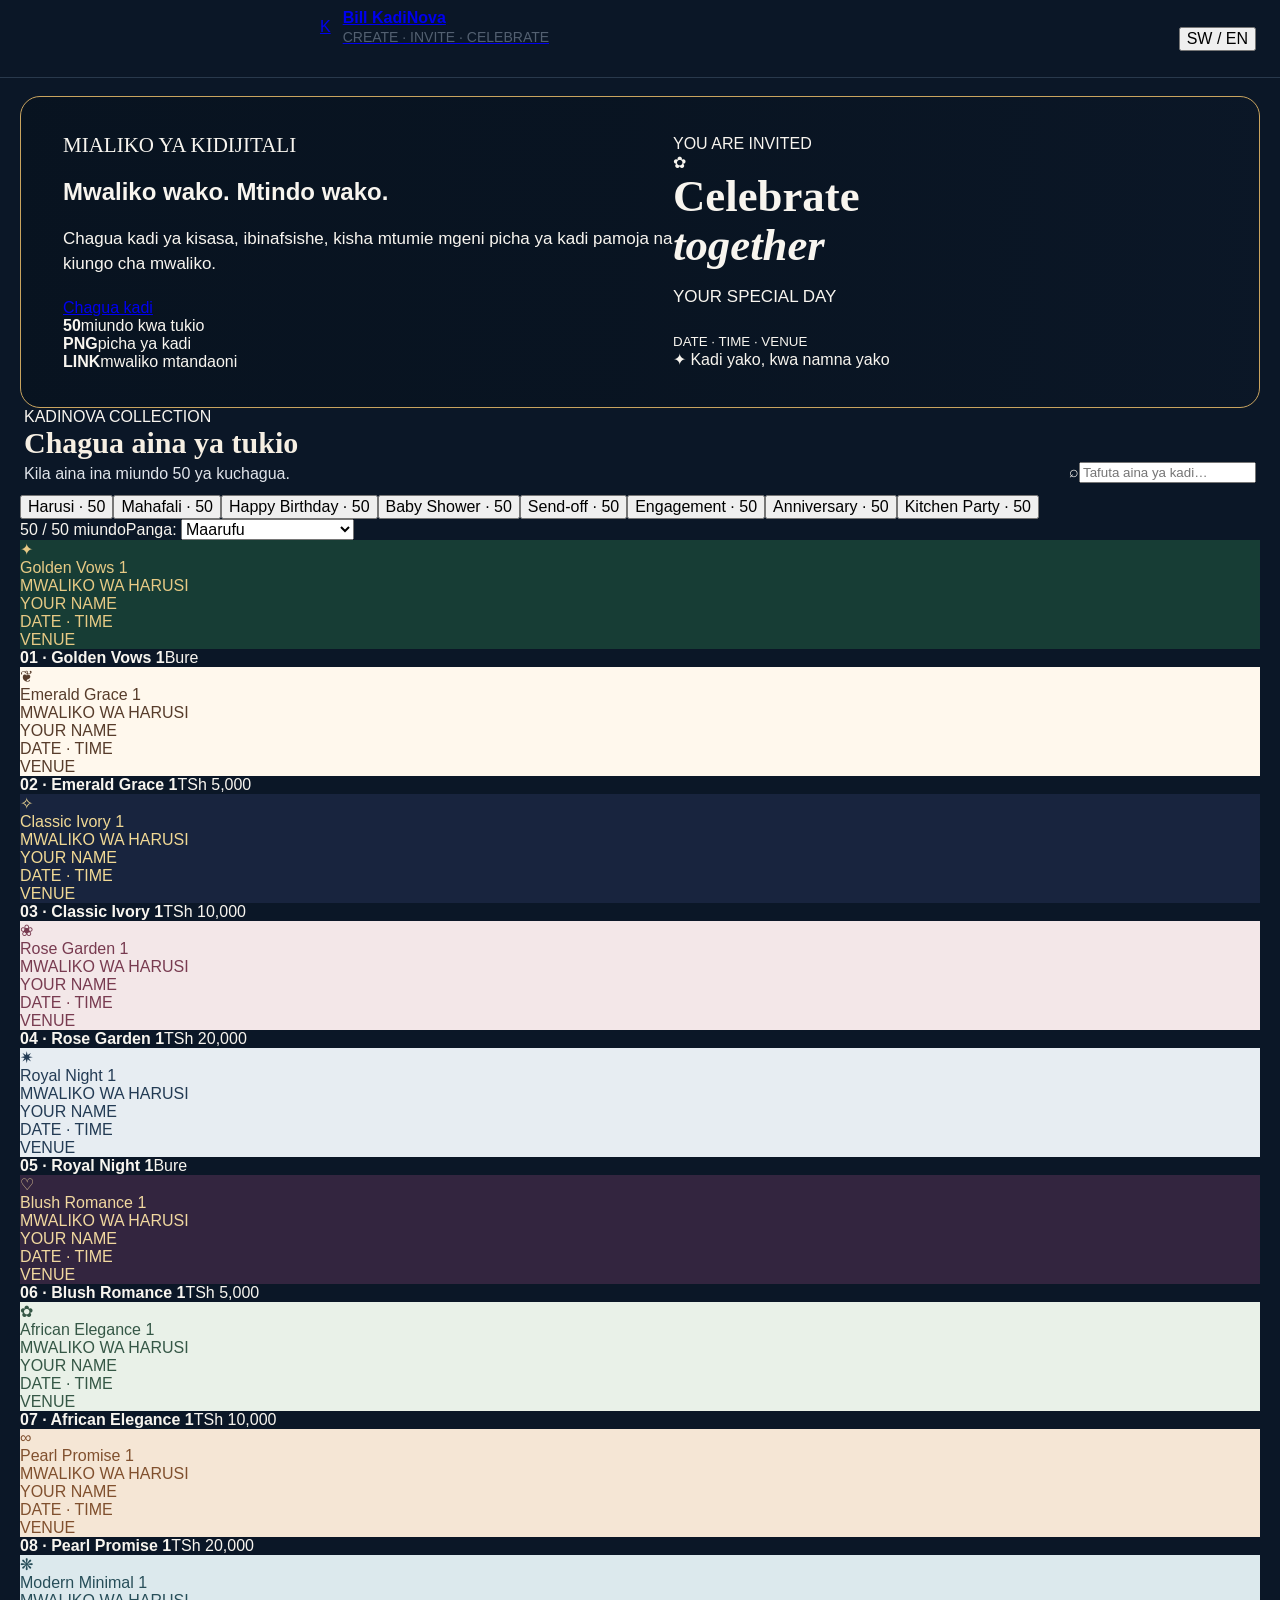
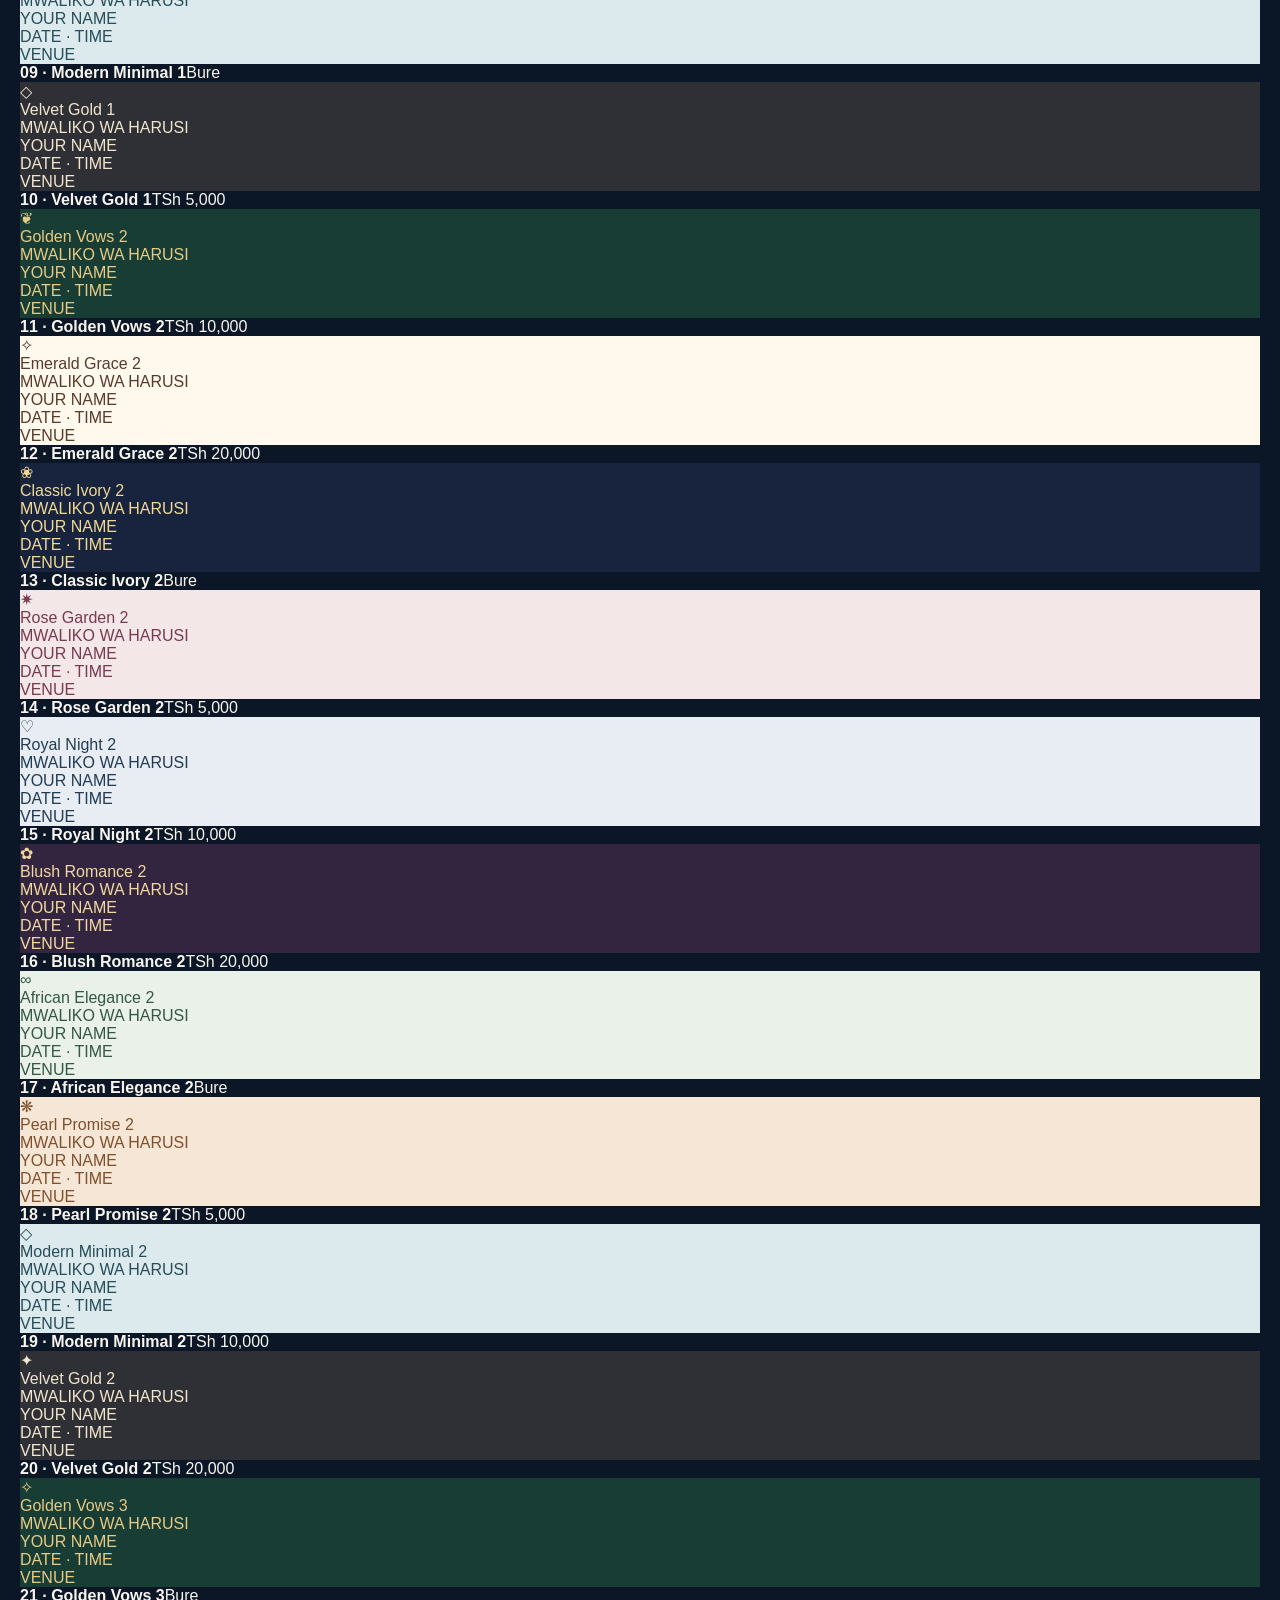
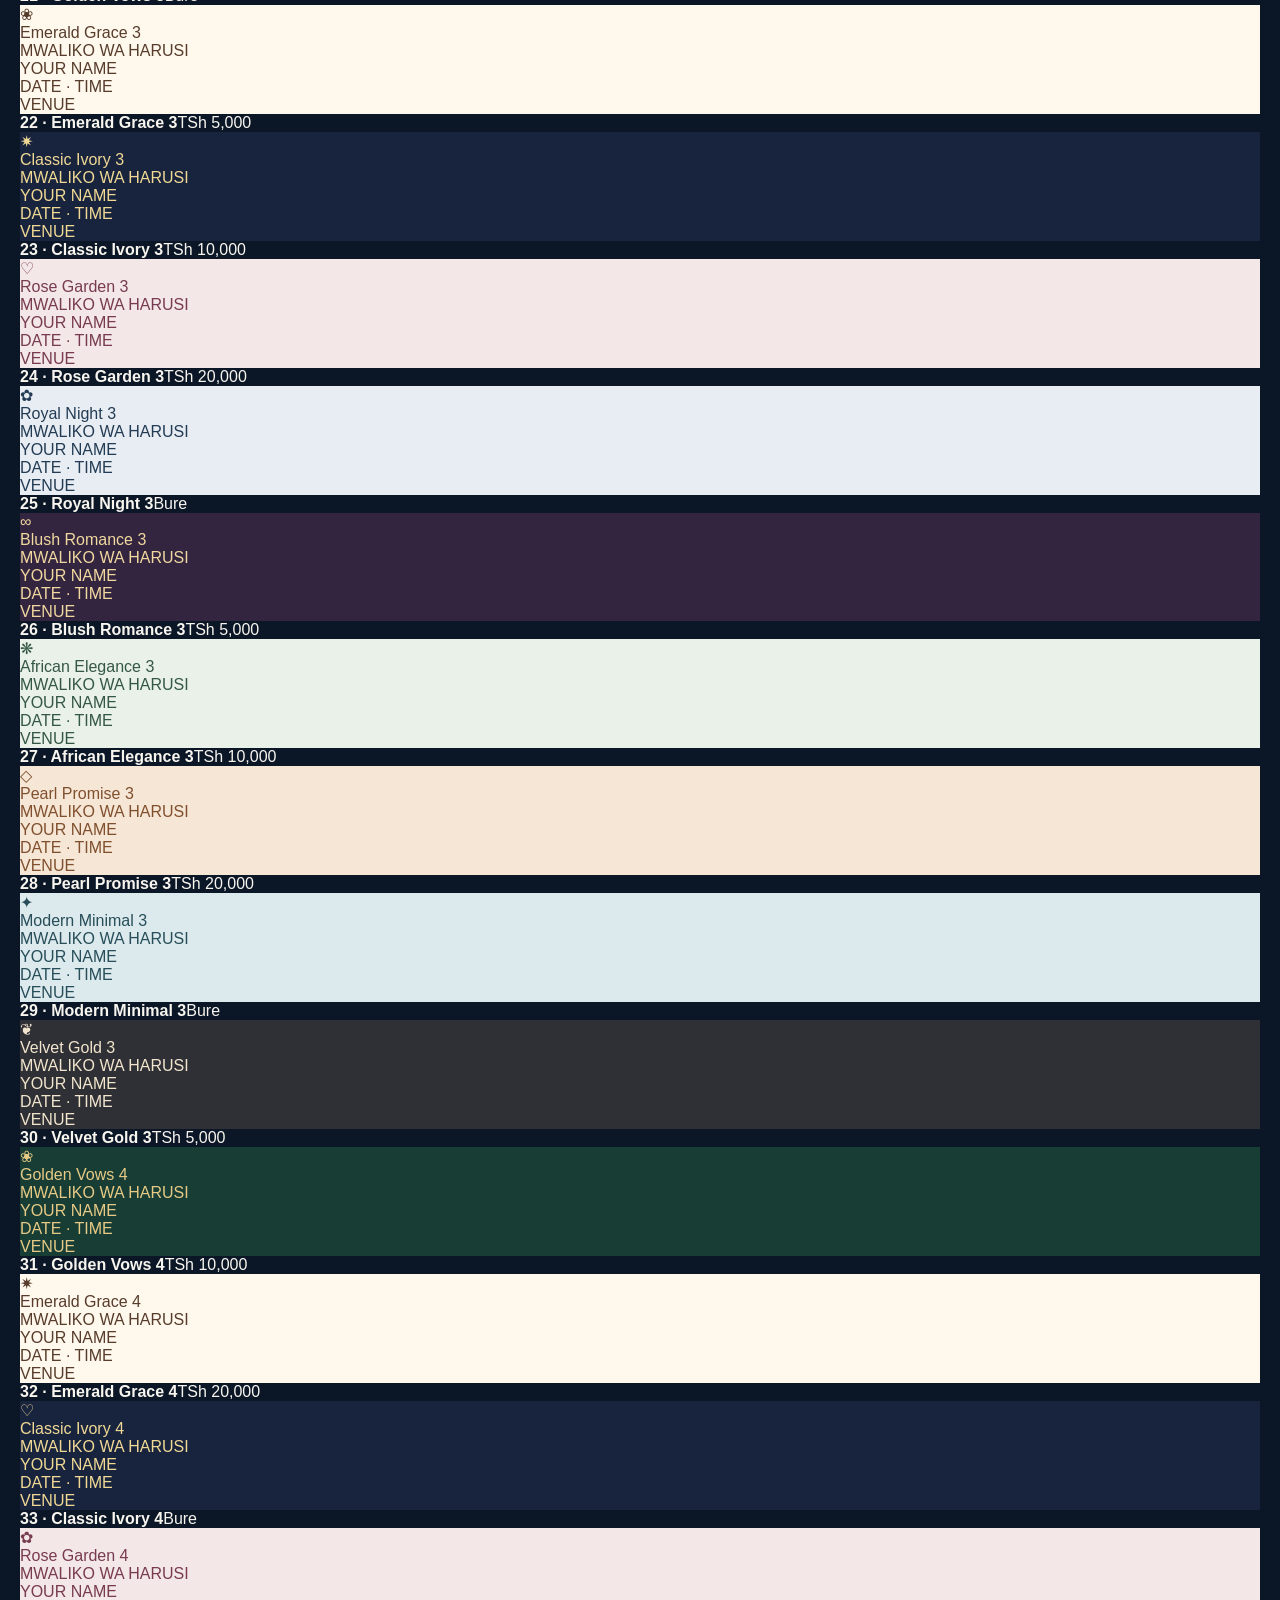
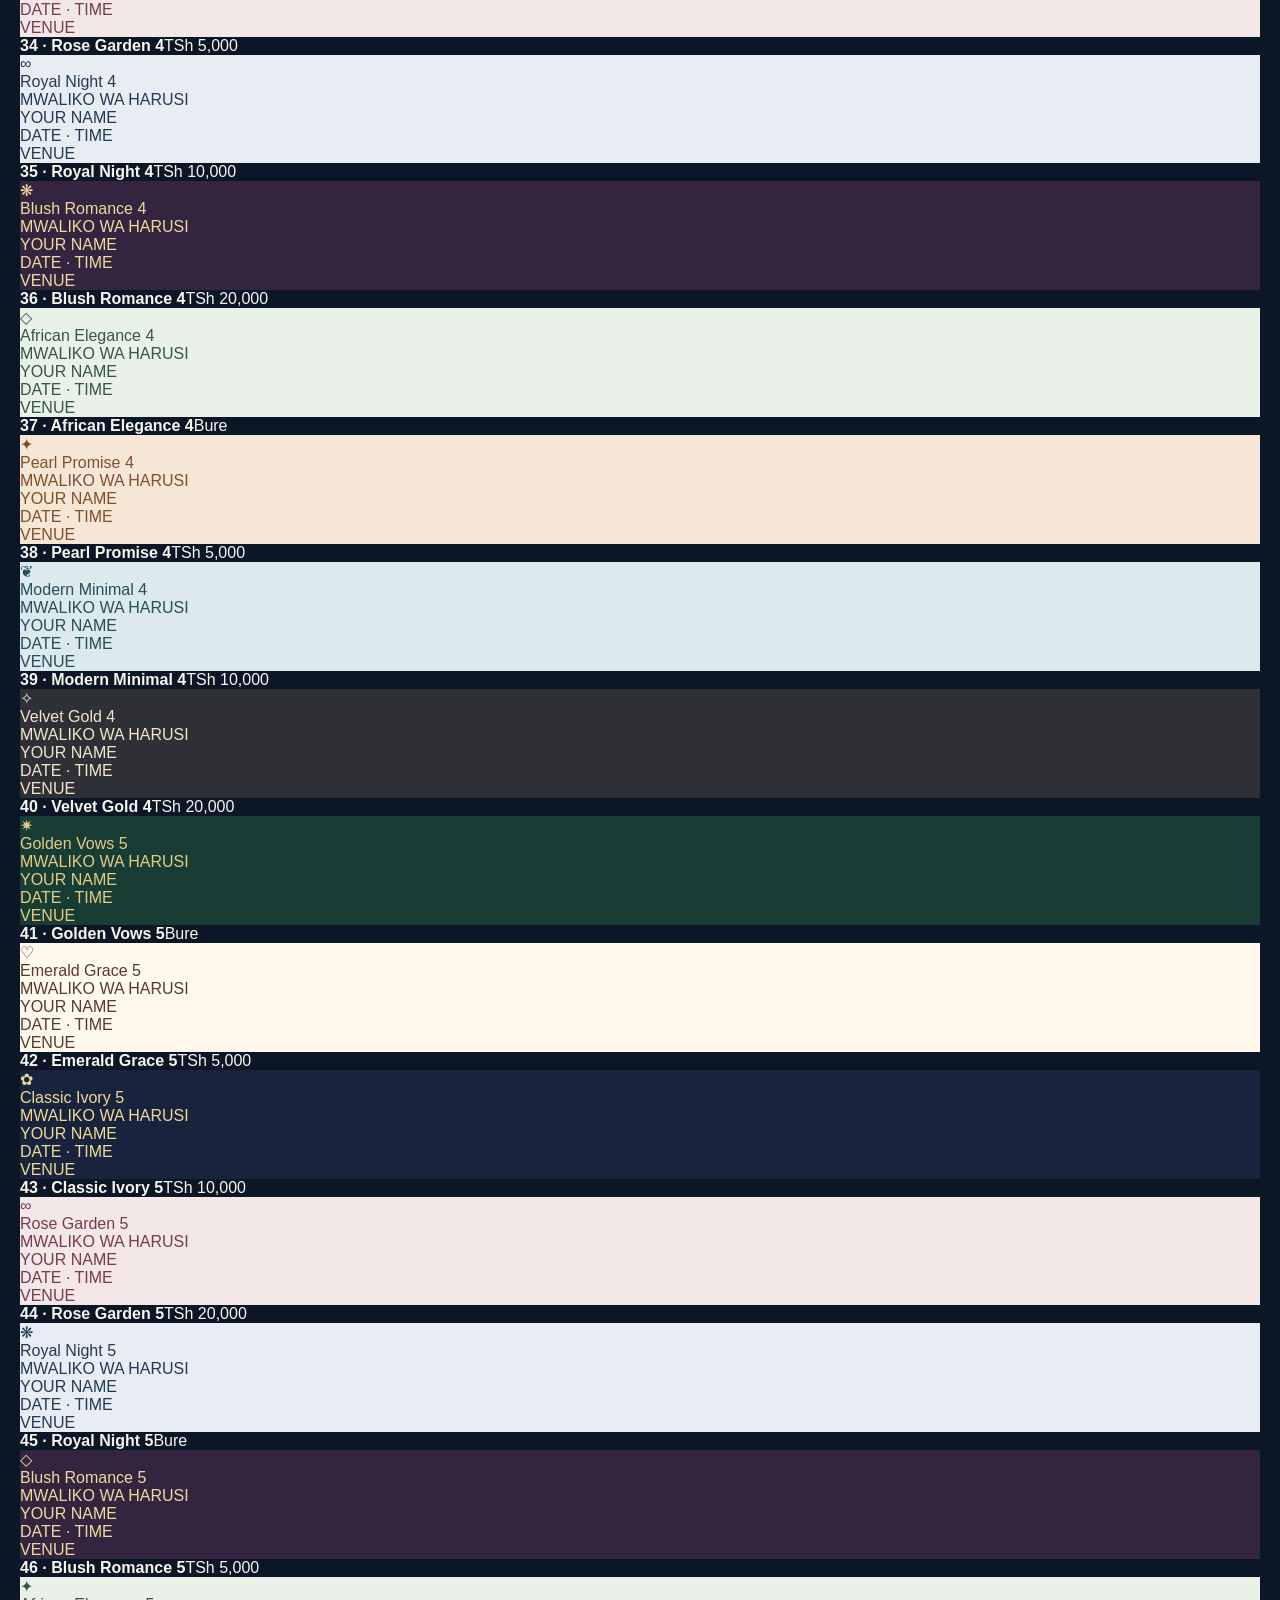
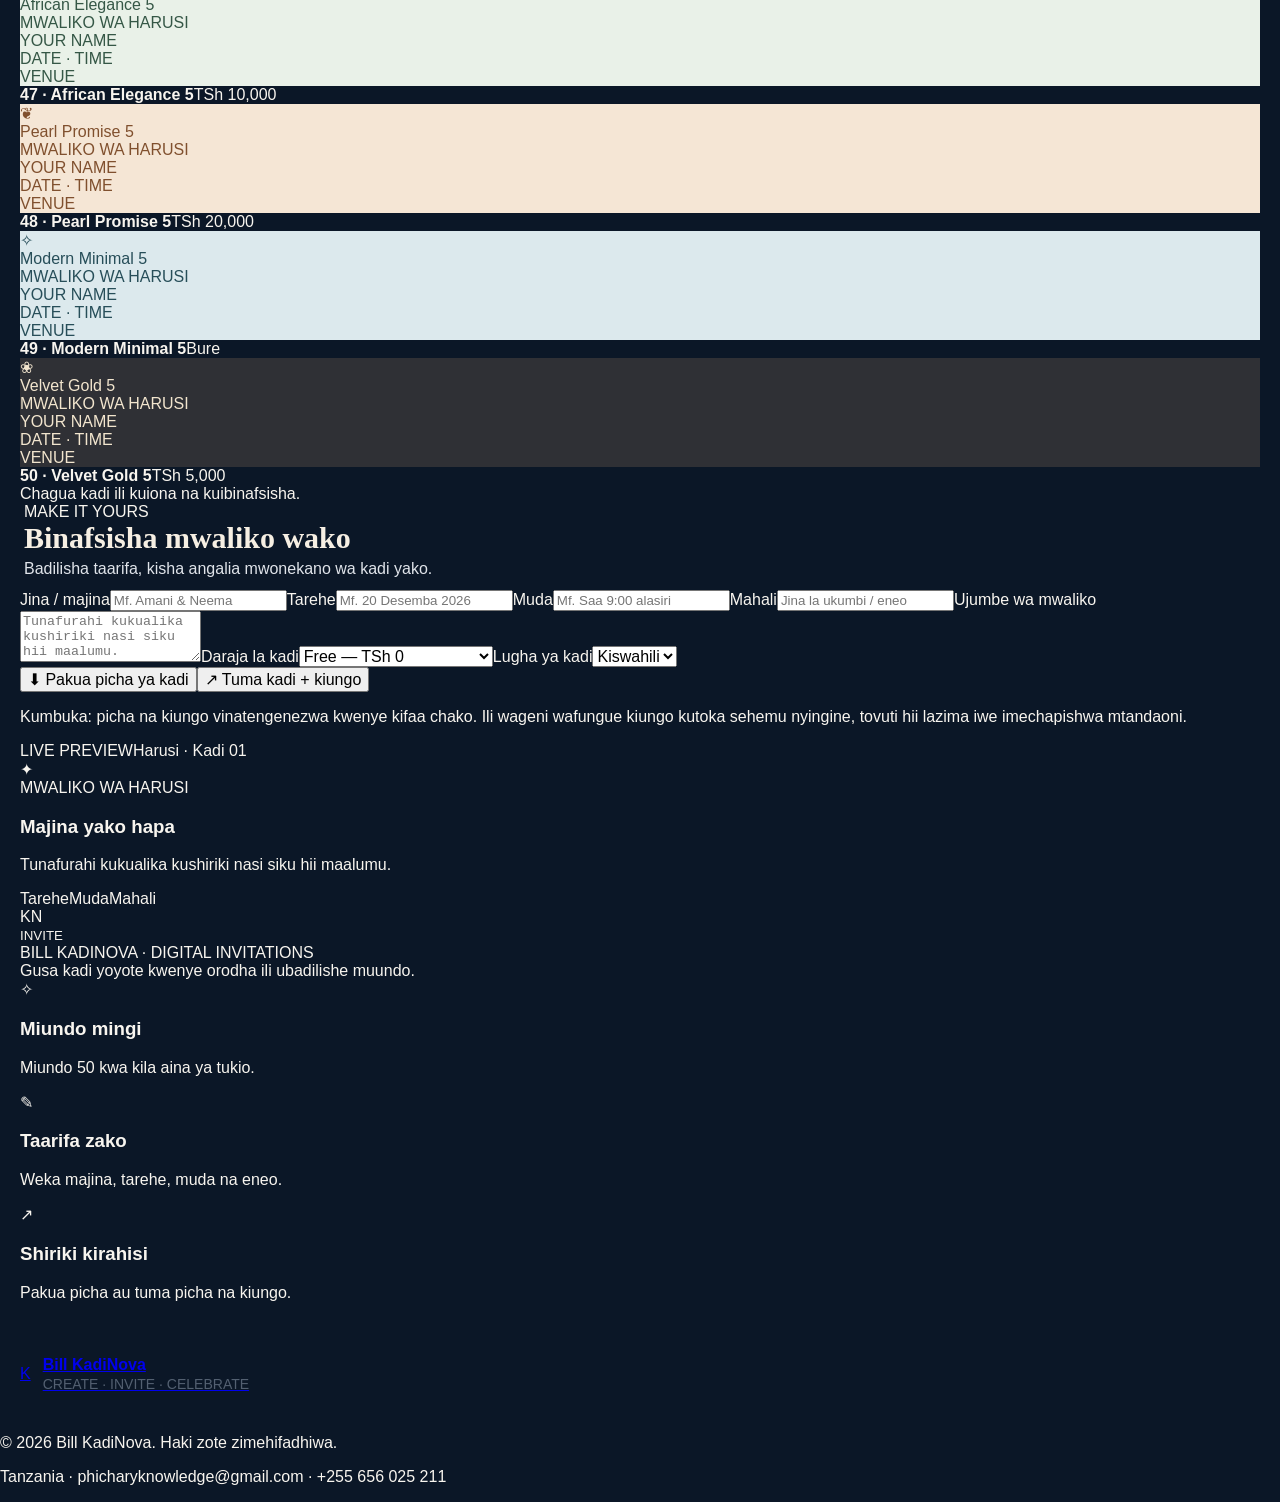
<file: index.html>
<!doctype html>
<html lang="sw">
<head>
  <meta charset="utf-8"><meta name="viewport" content="width=device-width,initial-scale=1">
  <meta name="theme-color" content="#101827">
  <title>Bill KadiNova | Digital Invitations</title>
  <link rel="stylesheet" href="style.css">
  <script src="script.js" defer></script>
</head>
<body>
<header class="topbar"><a class="brand" href="#home"><span class="brand-mark">K</span><span><b>Bill KadiNova</b><small>CREATE · INVITE · CELEBRATE</small></span></a><button id="languageBtn" class="quiet-btn" type="button">SW / EN</button></header>
<main>
  <section id="home" class="hero">
    <div class="hero-copy"><span class="eyebrow" data-sw="MIALIKO YA KIDIJITALI" data-en="DIGITAL INVITATIONS">MIALIKO YA KIDIJITALI</span><h1 data-sw="Mwaliko wako. Mtindo wako." data-en="Your invitation. Your style.">Mwaliko wako. Mtindo wako.</h1><p data-sw="Chagua kadi ya kisasa, ibinafsishe, kisha mtumie mgeni picha ya kadi pamoja na kiungo cha mwaliko." data-en="Choose a modern card, personalize it, then send guests the card image and invitation link.">Chagua kadi ya kisasa, ibinafsishe, kisha mtumie mgeni picha ya kadi pamoja na kiungo cha mwaliko.</p><a class="primary-btn" href="#catalog" data-sw="Chagua kadi" data-en="Browse cards">Chagua kadi</a><div class="hero-stats"><div><strong>50</strong><span data-sw="miundo kwa tukio" data-en="designs per event">miundo kwa tukio</span></div><div><strong>PNG</strong><span data-sw="picha ya kadi" data-en="card image">picha ya kadi</span></div><div><strong>LINK</strong><span data-sw="mwaliko mtandaoni" data-en="online invitation">mwaliko mtandaoni</span></div></div></div>
    <div class="hero-art"><div class="art-glow"></div><div class="sample-card"><span class="sample-top">YOU ARE INVITED</span><div class="sample-flower">✿</div><h2>Celebrate<br><i>together</i></h2><div class="sample-line"></div><p>YOUR SPECIAL DAY</p><small>DATE · TIME · VENUE</small></div><div class="floating-note">✦ Kadi yako, kwa namna yako</div></div>
  </section>
  <section id="catalog" class="section"><div class="section-heading"><div><span class="eyebrow">KADINOVA COLLECTION</span><h2 data-sw="Chagua aina ya tukio" data-en="Choose your event">Chagua aina ya tukio</h2><p data-sw="Kila aina ina miundo 50 ya kuchagua." data-en="Each event category has 50 designs to explore.">Kila aina ina miundo 50 ya kuchagua.</p></div><div class="search-wrap"><span>⌕</span><input id="searchInput" type="search" placeholder="Tafuta aina ya kadi…" aria-label="Tafuta aina ya kadi"></div></div>
    <div id="eventTabs" class="event-tabs" aria-label="Aina za matukio"></div>
    <div class="catalog-toolbar"><span id="resultsCount">Miundo 50</span><label><span data-sw="Panga:" data-en="Sort:">Panga:</span> <select id="sortSelect"><option value="featured">Maarufu</option><option value="price-low">Bei: chini kwenda juu</option><option value="price-high">Bei: juu kwenda chini</option></select></label></div>
    <div id="cardGrid" class="card-grid"></div><div class="load-note" id="loadNote">Chagua kadi ili kuiona na kuibinafsisha.</div>
  </section>
  <section id="editor" class="section editor-section"><div class="section-heading"><div><span class="eyebrow">MAKE IT YOURS</span><h2 data-sw="Binafsisha mwaliko wako" data-en="Personalize your invitation">Binafsisha mwaliko wako</h2><p data-sw="Badilisha taarifa, kisha angalia mwonekano wa kadi yako." data-en="Edit the details and preview your card.">Badilisha taarifa, kisha angalia mwonekano wa kadi yako.</p></div></div>
    <div class="editor-layout"><div class="editor-form"><div class="field-grid"><label><span data-sw="Jina / majina" data-en="Name(s)">Jina / majina</span><input id="nameField" maxlength="70" placeholder="Mf. Amani & Neema"></label><label><span data-sw="Tarehe" data-en="Date">Tarehe</span><input id="dateField" placeholder="Mf. 20 Desemba 2026"></label><label><span data-sw="Muda" data-en="Time">Muda</span><input id="timeField" placeholder="Mf. Saa 9:00 alasiri"></label><label><span data-sw="Mahali" data-en="Venue">Mahali</span><input id="venueField" maxlength="90" placeholder="Jina la ukumbi / eneo"></label><label class="wide"><span data-sw="Ujumbe wa mwaliko" data-en="Invitation message">Ujumbe wa mwaliko</span><textarea id="messageField" maxlength="180" rows="3" placeholder="Tunafurahi kukualika kushiriki nasi siku hii maalumu."></textarea></label><label><span data-sw="Daraja la kadi" data-en="Card tier">Daraja la kadi</span><select id="tierField"><option value="free">Free — TSh 0</option><option value="classic">Classic — TSh 5,000</option><option value="premium">Premium — TSh 10,000</option><option value="luxury">Luxury — TSh 20,000</option></select></label><label><span data-sw="Lugha ya kadi" data-en="Card language">Lugha ya kadi</span><select id="cardLanguage"><option value="sw">Kiswahili</option><option value="en">English</option></select></label></div><div class="editor-actions"><button id="downloadBtn" class="secondary-btn" type="button">⬇ Pakua picha ya kadi</button><button id="shareBtn" class="primary-btn" type="button">↗ Tuma kadi + kiungo</button></div><p id="shareStatus" class="status" role="status"></p><p class="fine-print">Kumbuka: picha na kiungo vinatengenezwa kwenye kifaa chako. Ili wageni wafungue kiungo kutoka sehemu nyingine, tovuti hii lazima iwe imechapishwa mtandaoni.</p></div>
      <div class="preview-panel"><div class="preview-top"><span>LIVE PREVIEW</span><span id="selectedDesignLabel">Kadi #01</span></div><div id="liveCard" class="live-card theme-0"><div class="card-inner"><div class="card-ornament">✦</div><div class="card-kicker" id="previewKicker">MWALIKO WA HARUSI</div><h3 id="previewName">Majina yako hapa</h3><div class="preview-divider"></div><p id="previewMessage">Tunafurahi kukualika kushiriki nasi siku hii maalumu.</p><div class="preview-details"><span id="previewDate">Tarehe</span><span id="previewTime">Muda</span><span id="previewVenue">Mahali</span></div><div class="card-qr" aria-label="Msimbo wa mwaliko">KN<br><small>INVITE</small></div><div class="card-footer">BILL KADINOVA · DIGITAL INVITATIONS</div></div></div><div class="preview-tip">Gusa kadi yoyote kwenye orodha ili ubadilishe muundo.</div></div></div>
  </section>
  <section class="features"><div><span class="feature-icon">✧</span><h3 data-sw="Miundo mingi" data-en="Plenty of designs">Miundo mingi</h3><p data-sw="Miundo 50 kwa kila aina ya tukio." data-en="50 designs for every event category.">Miundo 50 kwa kila aina ya tukio.</p></div><div><span class="feature-icon">✎</span><h3 data-sw="Taarifa zako" data-en="Your details">Taarifa zako</h3><p data-sw="Weka majina, tarehe, muda na eneo." data-en="Add names, date, time and venue.">Weka majina, tarehe, muda na eneo.</p></div><div><span class="feature-icon">↗</span><h3 data-sw="Shiriki kirahisi" data-en="Easy sharing">Shiriki kirahisi</h3><p data-sw="Pakua picha au tuma picha na kiungo." data-en="Download the image or share image and link.">Pakua picha au tuma picha na kiungo.</p></div></section>
</main>
<footer><a class="brand footer-brand" href="#home"><span class="brand-mark">K</span><span><b>Bill KadiNova</b><small>CREATE · INVITE · CELEBRATE</small></span></a><p>© <span id="year"></span> Bill KadiNova. Haki zote zimehifadhiwa.</p><p class="footer-contact">Tanzania · phicharyknowledge@gmail.com · +255 656 025 211</p></footer>
<div id="toast" class="toast" role="status" aria-live="polite"></div>
</body></html>
</file>
<file: style.css>
:root{
      --navy:#0b1727; --navy2:#101f32; --cream:#f6efe3; --gold:#d7ad62;
      --pink:#f4a9bb; --ink:#101827; --muted:#b8c2d0; --line:#29394c;
    }
    *{box-sizing:border-box}
    body{margin:0;background:var(--navy);color:#f8f5ef;font-family:Arial,Helvetica,sans-serif}
    button,select{font:inherit}
    button{cursor:pointer}
    .topbar{height:78px;display:flex;align-items:center;justify-content:space-between;padding:12px 24px 12px 300px;border-bottom:1px solid var(--line);gap:16px}
    .brand-mobile{display:none}
    .language{display:flex;gap:6px;background:#17263a;padding:5px;border-radius:28px}
    .language button{border:0;border-radius:24px;padding:10px 15px;background:transparent;color:#fff}
    .language button.active{background:#f5dba7;color:#142033;font-weight:700}
    .tools{display:flex;gap:20px;font-size:23px}
    .layout{display:grid;grid-template-columns:284px minmax(0,1fr);min-height:calc(100vh - 78px)}
    aside{background:var(--cream);color:var(--ink);padding:20px 16px;display:flex;flex-direction:column;position:fixed;top:0;bottom:0;width:284px}
    .brand{display:flex;align-items:center;gap:12px;padding:2px 20px 26px}
    .logo{font-size:36px;color:#b88937}
    .brand h1{font-family:Georgia,serif;font-size:30px;margin:0}
    .brand small{display:block;font-size:14px;color:#536071;margin-top:2px}
    nav{display:grid;gap:8px}
    nav button{border:0;background:transparent;color:#172033;text-align:left;padding:17px 18px;border-radius:16px;font-size:16px}
    nav button.active{background:#dfbd78;font-weight:700}
    .quote{margin:auto 18px 18px;text-align:center;color:#354052;font-family:Georgia,serif;font-style:italic;line-height:1.65;font-size:19px}
    main{grid-column:2;padding:18px 20px 36px;min-width:0}
    .hero{min-height:260px;border:1px solid #c9a45f;border-radius:20px;overflow:hidden;position:relative;display:flex;align-items:center;padding:36px 42px;background:linear-gradient(90deg,rgba(8,19,32,.97),rgba(8,19,32,.76) 48%,rgba(8,19,32,.06)),url('https://images.unsplash.com/photo-1519741497674-611481863552?auto=format&fit=crop&w=1600&q=85') center/cover}
    .hero-copy{max-width:610px;position:relative;z-index:1}
    .hero .eyebrow{font-family:Georgia,serif;font-size:21px;margin:0 0 6px}
    .hero h2{font: bold clamp(30px,3.5vw,48px)/1.1 Georgia,serif;margin:0 0 14px}
    .hero h2 span{color:var(--gold)}
    .hero p{font-size:17px;line-height:1.5;margin:0 0 22px}
    .primary{border:0;border-radius:30px;background:#f5dba7;color:#152033;font-weight:700;padding:15px 23px}
    .categories{display:grid;grid-template-columns:repeat(7,minmax(95px,1fr));gap:12px;margin:20px 0 28px}
    .category{border:1px solid var(--line);background:var(--navy2);border-radius:17px;min-height:112px;color:#fff;display:flex;flex-direction:column;align-items:center;justify-content:center;gap:10px;padding:12px 6px}
    .category .emoji{font-size:30px;color:var(--pink)}
    .category span:last-child{font-size:14px;text-align:center}
    .section-heading{display:flex;align-items:end;justify-content:space-between;gap:12px;margin:0 4px 12px}
    .section-heading h2{font: bold 30px Georgia,serif;margin:0 0 5px;color:var(--cream)}
    .section-heading p{margin:0;color:#e0e4ea}
    .link-btn{background:transparent;border:0;color:var(--gold);font-weight:700}
    .cards{display:grid;grid-template-columns:repeat(4,minmax(0,1fr));gap:16px}
    .card{background:var(--navy2);border:1px solid #1b2c40;border-radius:18px;padding:12px;min-width:0;cursor:pointer;transition:transform .18s ease,border-color .18s ease,box-shadow .18s ease}
    .card:hover,.card:focus-visible{transform:translateY(-3px);border-color:var(--gold);box-shadow:0 10px 28px #0004;outline:none}
    .preview{aspect-ratio:1/1;overflow:hidden;border-radius:12px;background:linear-gradient(135deg,#15263d,#8b6a48 55%,#f4dba5);position:relative;display:flex;align-items:center;justify-content:center}
    .preview img{width:100%;height:100%;object-fit:cover;display:block;position:relative;z-index:1}
    .preview.image-fallback:before{content:attr(data-fallback-title);position:absolute;inset:12px;border:1px solid #e8cf8c;border-radius:8px;display:flex;align-items:center;justify-content:center;text-align:center;padding:12px;color:#f8e7b6;font: bold 20px/1.3 Georgia,serif;white-space:pre-line;background:radial-gradient(circle at top,#314763,#101a2b 72%);z-index:0}
    .preview.image-fallback img{display:none}
    .card h3{font-size:16px;margin:13px 2px 9px;line-height:1.3}
    .price{color:#f4d58d;font-size:18px;font-weight:700;margin:0 2px 13px}
    .buy{width:100%;border:0;border-radius:28px;background:var(--pink);color:#172033;padding:13px 8px;font-weight:700}
    .note{color:var(--muted);font-size:13px;line-height:1.5;margin:22px 4px 0}
    .toast{position:fixed;bottom:18px;left:50%;transform:translateX(-50%);background:var(--cream);color:var(--ink);padding:13px 18px;border-radius:14px;box-shadow:0 8px 30px #0007;display:none;z-index:10;max-width:90%;text-align:center}

    .modal-backdrop{position:fixed;inset:0;background:rgba(3,9,17,.78);z-index:30;display:flex;align-items:center;justify-content:center;padding:16px;overflow:auto}
    .modal-backdrop[hidden]{display:none!important}
    .modal{position:relative;width:min(620px,100%);max-height:92vh;overflow:auto;background:#f8f2e8;color:#172033;border-radius:22px;padding:28px;box-shadow:0 24px 70px #0008}
    .modal-close{position:absolute;right:14px;top:12px;border:0;background:#e8dece;border-radius:50%;width:38px;height:38px;font-size:28px;color:#172033}
    .modal-kicker{color:#8a6426;font-weight:800;letter-spacing:2px;font-size:12px;margin:0 0 6px}
    .modal h2{font: bold 28px Georgia,serif;margin:0 40px 8px 0;color:#142033}
    .modal-description,.modal>p:not(.modal-kicker):not(.modal-note){color:#4a5565;line-height:1.5}
    #inviteForm{display:grid;gap:13px;margin-top:18px}
    #inviteForm label{display:grid;gap:6px;font-size:14px;font-weight:700}
    #inviteForm input,#inviteForm textarea{width:100%;border:1px solid #c8c0b3;border-radius:10px;padding:12px;background:#fff;color:#142033;font:inherit;min-width:0}
    .form-row{display:grid;grid-template-columns:1fr 1fr;gap:12px}
    .modal-actions{display:flex;gap:10px;flex-wrap:wrap;margin-top:4px}
    .modal-actions button,.secondary{border:0;border-radius:24px;padding:13px 18px;font-weight:700}
    .secondary{background:#e4d8c5;color:#172033}
    .invite-preview{margin-top:18px;padding:22px;border:2px solid #d2ae65;border-radius:14px;text-align:center;background:linear-gradient(145deg,#102139,#243b54);color:#fff7e4;position:relative;transform-style:preserve-3d;transition:transform .65s ease;cursor:pointer;overflow:hidden}
    .invite-preview.is-flipped{transform:rotateY(180deg)}
    .invite-preview h3{font: bold 24px Georgia,serif;color:#f3d590;margin:8px 0}
    .invite-preview p{margin:6px 0;white-space:pre-wrap}
    .invite-preview .qr-wrap{margin:18px auto 0;padding:10px;background:#fff;border-radius:12px;width:max-content;max-width:100%;text-align:center;color:#142033;transform:rotateY(0deg)}
    .invite-preview .qr-wrap img{display:block;width:116px;height:116px;max-width:100%}
    .invite-preview .qr-wrap small{display:block;margin-top:6px;font-size:11px}
    .flip-preview-btn{margin-top:12px}
    .modal-note{font-size:12px;color:#667080;margin:18px 0 0}
    .payment-options{display:grid;grid-template-columns:1fr 1fr;gap:10px;margin-top:18px}
    .payment-options button{border:1px solid #c6bba8;border-radius:12px;background:#fff;padding:15px;color:#172033;text-align:left;font-weight:700}
    .payment-options button:focus,.payment-options button:hover{border-color:#b88937;background:#fff6e3}
    .payment-feedback{font-weight:700;color:#7a5420;min-height:24px}
    .contact{margin-top:28px;background:#101f32;border:1px solid #29394c;border-radius:18px;padding:24px}
    .contact h2{font: bold 26px Georgia,serif;color:var(--cream)}
    .contact-grid{display:grid;grid-template-columns:repeat(3,minmax(0,1fr));gap:12px;margin-top:18px}
    .contact-item{display:grid;gap:6px;overflow-wrap:anywhere;background:#17263a;padding:14px;border-radius:12px}
    .contact-item a{color:#f5dba7}

    .account-trigger{border:1px solid #53667d;background:#10233a;color:#f8e7b6;border-radius:22px;padding:9px 12px;font:inherit;font-size:12px;cursor:pointer}
    .auth-tabs{display:grid;grid-template-columns:1fr 1fr;gap:8px;margin:18px 0}
    .auth-tabs button{border:1px solid #c8c0b3;border-radius:12px;padding:12px;background:#fff;color:#172033;font-weight:700}
    .auth-tabs button.active{background:#12263e;color:#f5d27d;border-color:#c99b3e}
    .auth-form{display:grid;gap:13px}
    .auth-form label{display:grid;gap:6px;font-size:14px;font-weight:700}
    .auth-form input{width:100%;box-sizing:border-box;border:1px solid #c8c0b3;border-radius:10px;padding:13px;background:#fff;color:#142033;font:inherit}
    .auth-submit{width:100%;margin-top:4px}
    .auth-subtitle{color:#4a5565;line-height:1.5}
    .auth-status{min-height:20px;font-size:13px;line-height:1.45;color:#214c36;overflow-wrap:anywhere}
    .auth-status.error{color:#a22b2b}
    .text-action{border:0;background:transparent;color:#725019;text-decoration:underline;padding:6px;cursor:pointer}

    @media(max-width:1100px){.cards{grid-template-columns:repeat(2,minmax(0,1fr))}.categories{grid-template-columns:repeat(4,minmax(0,1fr))}.topbar{padding-left:300px}}
    @media(max-width:720px){
      .layout{display:block}.topbar{height:auto;padding:12px 14px;flex-wrap:wrap}.brand-mobile{display:flex;align-items:center;gap:8px;font-weight:700}.topbar .tools{gap:12px}.layout aside{position:static;width:auto;padding:12px;background:var(--cream)}aside .brand,aside .quote{display:none}nav{grid-template-columns:repeat(3,minmax(0,1fr));gap:5px}nav button{padding:11px 6px;text-align:center;font-size:12px;border-radius:11px}.layout main{padding:12px}.hero{padding:26px 22px;min-height:260px;background-position:center}.hero h2{font-size:32px}.hero p{font-size:15px}.categories{grid-template-columns:repeat(2,minmax(0,1fr));gap:8px}.category{min-height:90px}.section-heading h2{font-size:25px}.section-heading p{font-size:13px}.cards{gap:10px}.contact-grid{grid-template-columns:1fr}.contact{padding:18px}.card{padding:8px}.card h3{font-size:14px}.price{font-size:16px}.buy{font-size:13px;padding:12px 4px}
      .modal{padding:22px 16px}.form-row,.payment-options{grid-template-columns:1fr}.modal h2{font-size:24px}
      .account-trigger{font-size:11px;padding:8px}.tools{display:flex;align-items:center;flex-wrap:wrap}
    }
  
    .invite-preview{padding:0;border:0;border-radius:18px;background:transparent;perspective:1200px;overflow:visible;min-height:360px;cursor:default;color:#fff7e4}
    .invite-card-inner{position:relative;width:100%;min-height:360px;transform-style:preserve-3d;transition:transform .7s cubic-bezier(.2,.75,.2,1)}
    .invite-preview.is-flipped .invite-card-inner{transform:rotateY(180deg)}
    .invite-side{position:absolute;inset:0;min-height:360px;box-sizing:border-box;display:flex;flex-direction:column;align-items:center;justify-content:center;text-align:center;padding:28px 22px;border:2px solid #d7b76d;border-radius:18px;backface-visibility:hidden;overflow:hidden;background:radial-gradient(circle at top,#344b62 0,#102139 60%,#0b1727 100%);box-shadow:0 14px 32px #0a14244d}
    .invite-side:before{content:'✦  ❧  ✦';position:absolute;top:14px;left:0;right:0;color:#e6c77e;letter-spacing:8px;font-size:18px}
    .invite-side:after{content:'✦  ❧  ✦';position:absolute;bottom:14px;left:0;right:0;color:#e6c77e;letter-spacing:8px;font-size:18px}
    .invite-back{transform:rotateY(180deg);background:linear-gradient(145deg,#f8f0df,#fffaf0);color:#18283b;border-color:#c9a45b}
    .invite-preview h3{font: bold 29px Georgia,serif;color:#f3d590;margin:12px 0;overflow-wrap:anywhere}
    .invite-preview .invite-back h3{color:#725019;font-size:24px}
    .invite-preview p{margin:7px 0;white-space:pre-wrap;overflow-wrap:anywhere}
    .invite-eyebrow{letter-spacing:3px;font-size:11px;font-weight:800;color:#e9cc83}
    .invite-back .invite-eyebrow{color:#8a6426}
    .invite-ornament{font-size:24px;color:#e9cc83;margin:8px 0}
    .invite-back .qr-wrap{transform:none}
    .invite-share-actions{display:flex;flex-wrap:wrap;gap:9px;margin-top:12px}
    .invite-share-actions[hidden]{display:none!important}
    .invite-share-actions button{flex:1 1 145px}
    @media(max-width:480px){.invite-side{padding:26px 16px}.invite-preview h3{font-size:25px}.invite-card-inner,.invite-side{min-height:340px}}

#inviteForm[hidden]{display:none!important}

.invite-preview.is-flipped{transform:none}
</file>
